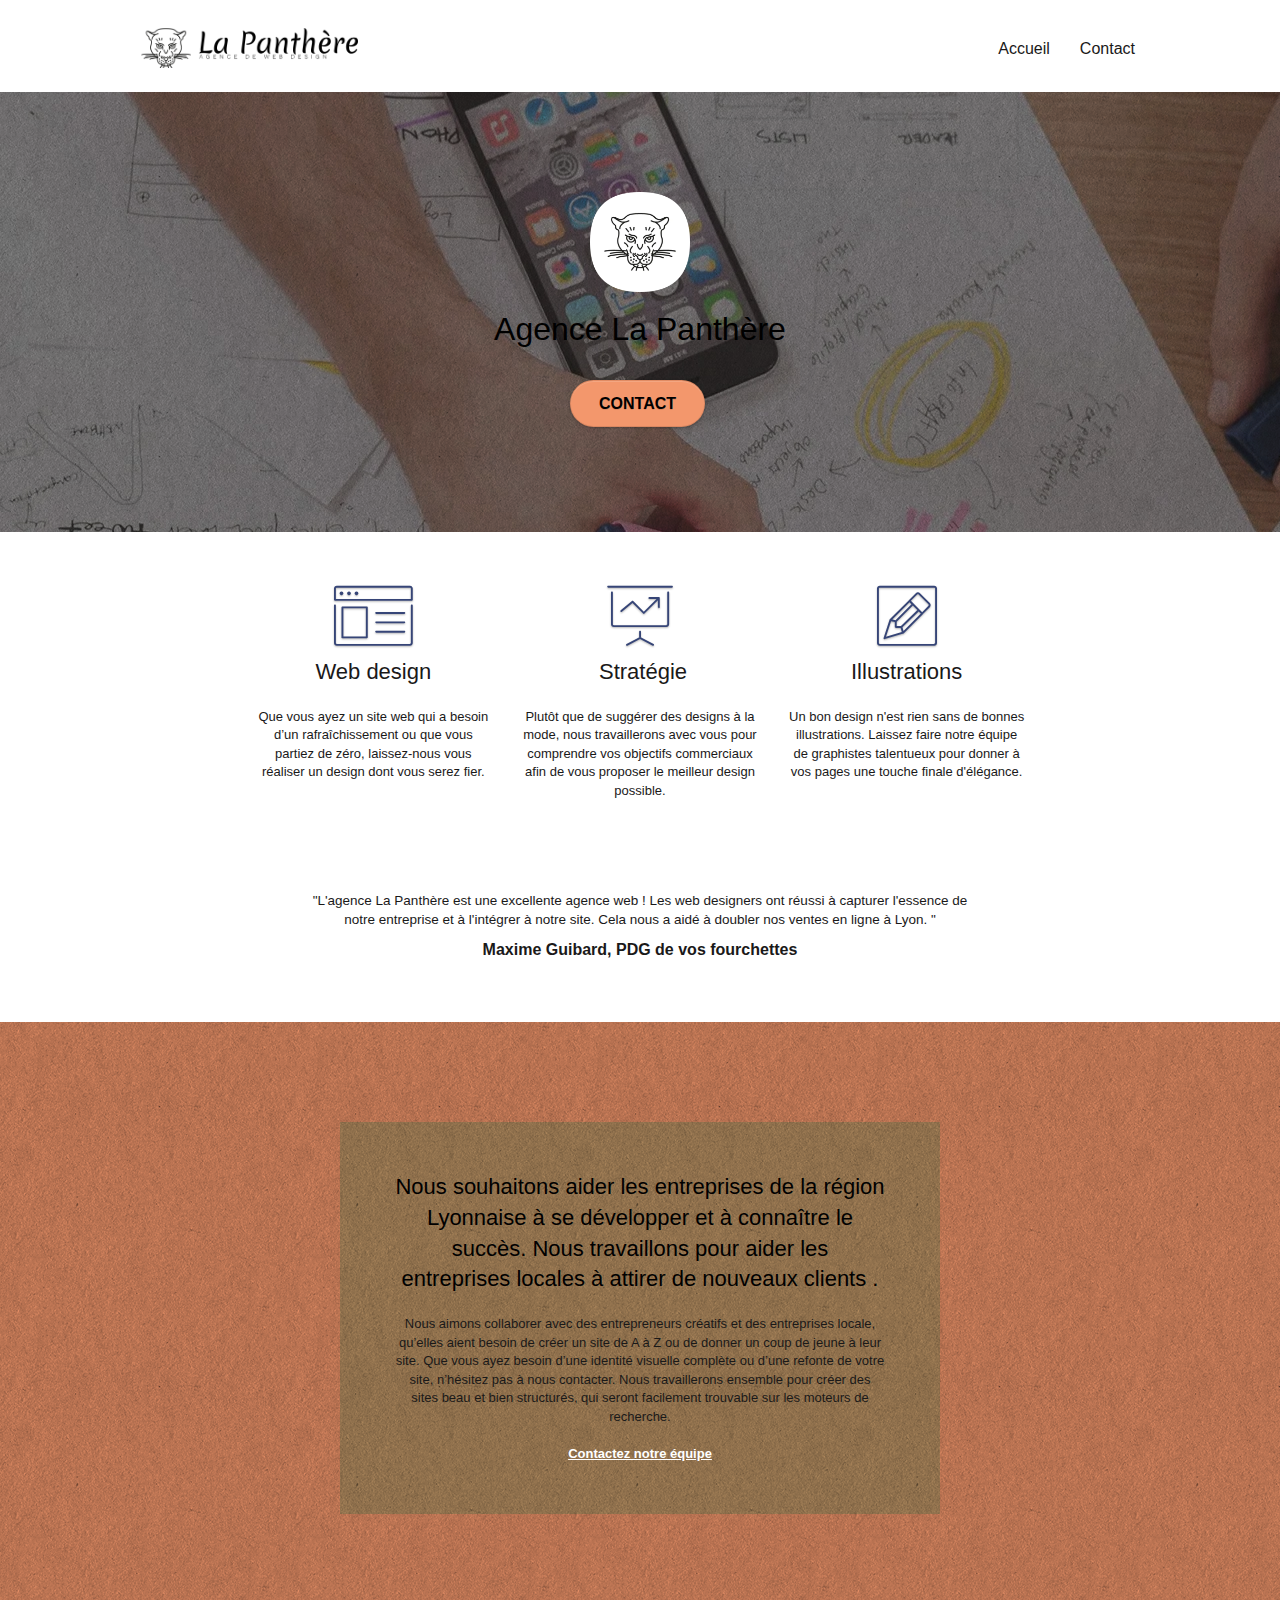
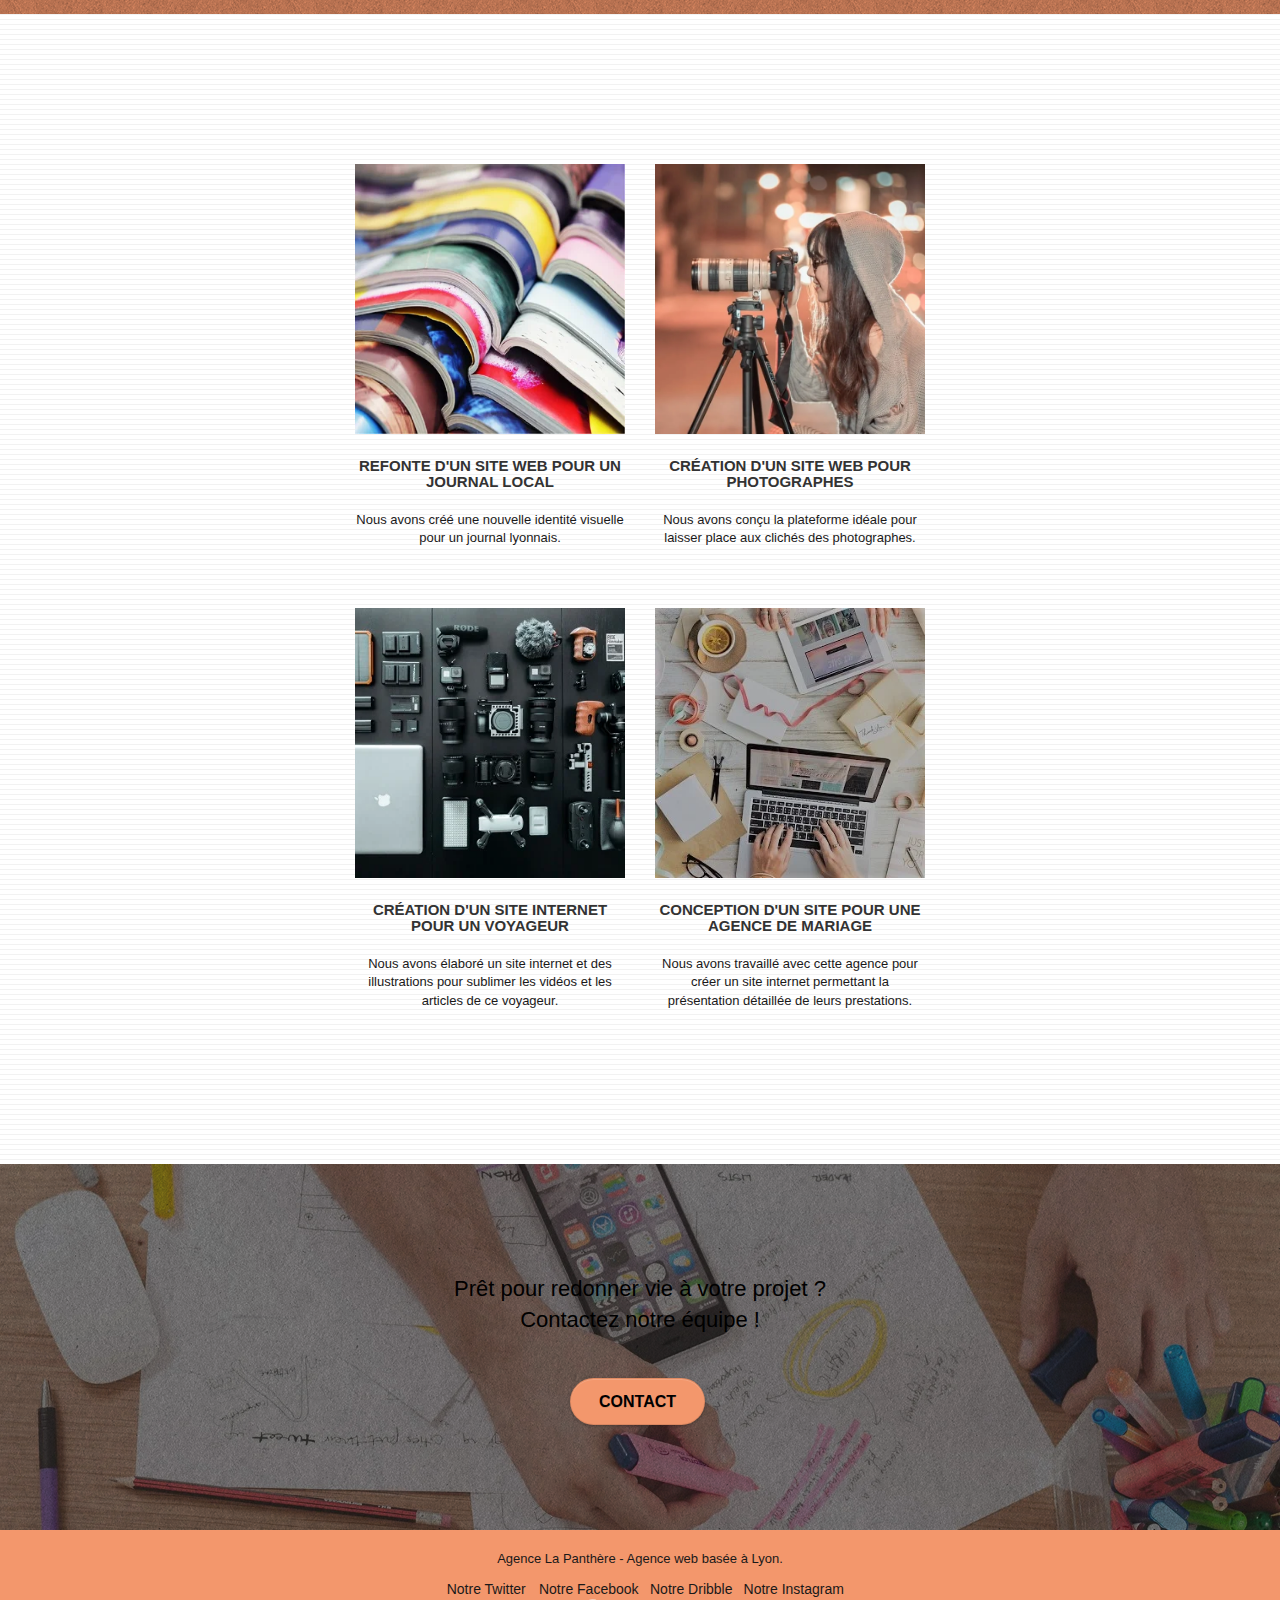
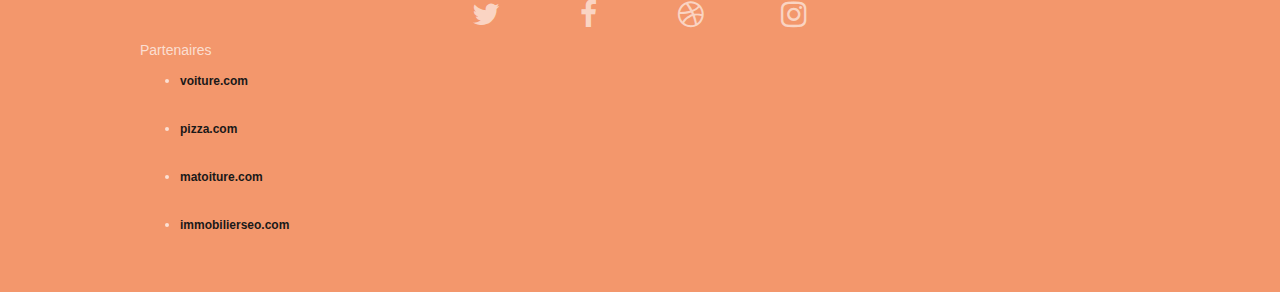
<file: index.html>
<!doctype html>
<html lang="fr">
<head>
    <meta charset="utf-8">
    <meta name="keywords" content="seo, google, site web, site internet, agence design paris, agence design, agence design,agence design,agence design,agence design,agence design,agence design,agence design,agence design">
    <meta name="description" content="Agence de Web Design à Lyon">
    <meta name="viewport" content="width=device-width, initial-scale=1.0, viewport-fit=cover">
    <link rel="shortcut icon" type="image/webp" href="favicon.webp">
    
	<link rel="stylesheet" type="text/css" href="./css/bootstrap.css">
	<link rel="stylesheet" type="text/css" href="style.css">
	<link rel="stylesheet" type="text/css" href="./css/font-awesome.css">
	<link rel="stylesheet" type="text/css" href="./css/et-line.css">
	
	<script src="./js/jquery-2.1.0.js"></script>
	<script src="./js/bootstrap.js"></script>
	<script src="./js/blocs.js"></script>
	<script src="./js/jquery.touchSwipe.js" defer></script>
	<script src="./js/gmaps.js"></script>

    <title>Agence La Panthère</title>

<!-- Analytics -->
<!-- Analytics END -->
    
</head>
<body>
<!-- Principal conteneur -->
<div class="page-container">
    
<!-- bloc-0 -->
<div class="bloc bgc-white l-bloc " id="bloc-0">
	<div class="container bloc-sm">

		<nav class="navbar row">
			<div class="navbar-header">
				
				<a class="navbar-brand" href="index.html"><img alt="logo agence la panthere"src="img/agence-la-panthere-monochrome.webp" alt="paris web design logo agence web meilleure agence" height="40" /></a>
			
				<button id="nav-toggle" type="button" class="ui-navbar-toggle navbar-toggle" data-toggle="collapse" data-target=".navbar-1">
					<span class="sr-only">Toggle navigation</span><span class="icon-bar"></span><span class="icon-bar"></span><span class="icon-bar"></span>
				</button>
			</div>
			<div class="collapse navbar-collapse navbar-1 special-dropdown-nav">
				<ul class="site-navigation nav navbar-nav">
					<li>
						<a href="index.html">Accueil</a>
					</li>
					<li>
					</li>
					<li>
						<a href="page2.html">Contact</a>
					</li>
				</ul>
			</div>
		</nav>
	</div>
</div>
<!-- bloc-0 END -->

<!-- bloc-1-presentation -->
<div class="bloc bgc-dark-slate-blue bg-banniere d-bloc bg-t-edge bloc-bg-texture texture-paper b-parallax" id="bloc-1-hero">
	<div class="container bloc-lg">
		<div class="row tight-width-whitespace">
			<div class="col-sm-12">
				<!-- Suppresion triche référencement-->
				<img alt="logo la panthere" src="img/logo.webp" class="center-block image-resize-mode" width="100" alt="Agence La Panthère" />
				<h1 class="text-center hero-bloc-text tc-white ">  <!-- Suppresion triche référencement-->
					Agence La Panthère
				</h1>
				<div class="text-center">
					<a href="page2.html" class="btn btn-lg btn-clean btn-rd cta-hero btn-atomic-tangerine" id="cta-hero">Contact</a>
				</div>
			</div>
		</div>
	</div>
</div>
<!-- bloc-1-presentation END -->

<!-- bloc-2-services -->
<div class="bloc bgc-white l-bloc" id="bloc-2-services">
	<div class="container bloc-md">
		<div class="row">
			
		</div>
		<div class="row voffset-lg med-width-whitespace">
			<div class="col-sm-4">
				<div class="text-center">
					<span class="et-icon-browser sm-shadow icon-dark-slate-blue icons icon-lg"></span>
				</div>
				<h2 class="mg-md text-center">
					Web design
				</h2>
				<p class="text-center ">
					Que vous ayez un site web qui a besoin d&rsquo;un rafraîchissement ou que vous partiez de zéro, laissez-nous vous réaliser un design dont vous serez fier.
				</p>
			</div>
			<div class="col-sm-4">
				<div class="text-center">
					<span class="et-icon-presentation sm-shadow icon-dark-slate-blue icons icon-lg"></span>
				</div>
				<h2 class="mg-md text-center">
					&nbsp;Stratégie
				</h2>
				<p class="text-center ">
					Plutôt que de suggérer des designs à la mode, nous travaillerons avec vous pour comprendre vos objectifs commerciaux afin de vous proposer le meilleur design possible.<br>
				</p>
			</div>
			<div class="col-sm-4">
				<div class="text-center">
					<span class="et-icon-edit sm-shadow icon-dark-slate-blue icons icon-lg"></span>
				</div>
				<h2 class="mg-md text-center">
					Illustrations
				</h2>
				<p class="text-center ">
					Un bon design n'est rien sans de bonnes illustrations. Laissez faire notre équipe de graphistes talentueux pour donner à vos pages une touche finale d'élégance.
				</p>
			</div>
		</div>
		<div class="row voffset-lg voffset">
			<div class="col-xs-12 col-md-8 col-md-offset-2 text-center">
				<div class="comment-Maxime"><p>"L'agence La Panthère est une excellente agence web ! Les
					web designers ont réussi à capturer l'essence de notre
					entreprise et à l'intégrer à notre site. Cela nous a aidé à
					doubler nos ventes en ligne à Lyon. "</p></div>
					<div class="end-comment"><p>Maxime Guibard, PDG de vos fourchettes</p></div>

			</div>
		</div>
	</div>
</div>
<!-- bloc-2-services END -->

<!-- bloc-3-what-i-do -->
<div class="bloc tc-white bgc-atomic-tangerine bg-presentation d-bloc bloc-bg-texture texture-paper b-parallax" id="bloc-3-what-i-do">
	<div class="container bloc-lg">
		<div class="row tight-width-whitespace black-background">
			<div class="col-sm-12">
				<h2 class="mg-md text-center tc-white">
					Nous souhaitons aider les entreprises de la région Lyonnaise à se développer et à connaître le succès. Nous travaillons pour aider les entreprises locales à attirer de nouveaux clients .<br>
				</h2>
				<p class="text-center ">
					Nous aimons collaborer avec des entrepreneurs créatifs et des entreprises locale, qu’elles aient besoin de créer un site de A à Z ou de donner un coup de jeune à leur site. Que vous ayez besoin d’une identité visuelle complète ou d’une refonte de votre site, n’hésitez pas à nous contacter. Nous travaillerons ensemble pour créer des sites beau et bien structurés, qui seront facilement trouvable sur les moteurs de recherche. <br><br><a class="ltc-white bold-link" href="page2.html">Contactez notre équipe</a><br>
				</p>
			</div>
		</div>
	</div>
</div>
<!-- bloc-3-what-i-do END -->

<!-- bloc-4-portfolio -->
<div class="bloc bgc-white bg-lines-h2-bg bg-repeat l-bloc" id="bloc-4-portfolio">
	<div class="container bloc-lg">
		<div class="row">
			
		</div>
		<div class="row tight-width-whitespace portfolio-row">
			<div class="col-sm-6">
				<a href="#" data-lightbox="img/1.webp" alt="image livre" data-gallery-id="gallery-1" data-caption="Refonte d'un site web pour un journal local" data-frame="snapshot-lb"><img src="img/1.webp" alt="paris web design logo agence web meilleure agence et refonte site web journal" class="img-responsive portfolio-thumb" /></a>
				<h3 class="mg-md text-center">
					Refonte d'un site web pour un journal local
				</h3>
				<p class="text-center">
					Nous avons créé une nouvelle identité visuelle pour un journal lyonnais.
				</p>
			</div>
			<div class="col-sm-6">
				<a href="#" data-lightbox="img/2.webp" alt="image photographe" data-gallery-id="gallery-1" data-caption="Création d'un site web pour photographes" data-frame="snapshot-lb"><img src="img/2.webp" class="img-responsive portfolio-thumb" alt="paris web design logo agence web meilleure agence, Création d'un site web pour photographes" /></a>
				<h3 class="mg-md text-center">
					Création d'un site web pour photographes
				</h3>
				<p class="text-center">
					Nous avons conçu la plateforme idéale pour laisser place aux clichés des photographes.
				</p>
			</div>
		</div>
		<div class="row tight-width-whitespace portfolio-row">
			<div class="col-sm-6">
				<a href="#" data-lightbox="img/3.webp" alt="image équipement photographe divers" data-gallery-id="gallery-1" data-caption="Création d'un site internet pour un voyageur" data-frame="snapshot-lb"><img src="img/3.webp" class="img-responsive portfolio-thumb" alt="paris web design logo agence web meilleure agence, Création d'un site web pour voyageur"/></a>
				<h3 class="mg-md text-center">
					Création d'un site internet pour un voyageur
				</h3>
				<p class="text-center">
					Nous avons élaboré un site internet et des illustrations pour sublimer les vidéos et les articles de ce voyageur.
				</p>
			</div>
			<div class="col-sm-6">
				<a href="#" data-lightbox="img/4.webp" alt="image travail d'équipe" data-gallery-id="gallery-1" data-caption="Conception d'un site pour une agence de mariage" data-frame="snapshot-lb"><img src="img/4.webp" class="img-responsive portfolio-thumb" alt="paris web design logo agence web meilleure agence, Création d'un site web pour agence de mariage" /></a>
				<h3 class="mg-md text-center">
					Conception d'un site pour une agence de mariage
				</h3>
				<p class="text-center">
					Nous avons travaillé avec cette agence pour créer un site internet permettant la présentation détaillée de leurs prestations.
				</p>
			</div>
		</div>
	</div>
</div>
<!-- bloc-4-portfolio END -->

<!-- bloc-5-cta -->
<div class="bloc bgc-dark-slate-blue bg-banniere d-bloc bloc-bg-texture texture-paper" id="bloc-5-cta">
	<div class="container bloc-lg">
		<div class="row">
			<h2 class="mg-md text-center tc-white">
				Prêt pour redonner vie à votre projet ?<br>Contactez notre équipe !
			</h2>
			<div class="col-sm-12 text-center">
				<a href="page2.html" class="btn btn-atomic-tangerine btn-clean btn-rd btn-lg cta-hero">Contact</a>
			</div>
		</div>
	</div>
</div>
<!-- bloc-5-cta END -->

<!-- Footer - bloc-8 -->
<div class="bloc bgc-atomic-tangerine d-bloc" id="bloc-8">
	<div class="container bloc-sm">
		<div class="row">
			<div class="col-sm-12">
				<p class="text-center ">
					Agence La Panthère - Agence web basée à Lyon.<br>
				</p>
				<div class="row row-no-gutters social">
					<div class="col-sm-3">
						<div class="text-center">
							<a class="social" href="https://twitter.com">Notre Twitter<span class="fa fa-twitter icon-md"></span></a>
						</div>
					</div>
					<div class="col-sm-3">
						<div class="text-center">
							<a class="social" href="https://facebook.com">Notre Facebook<span class="fa fa-facebook icon-md"></span></a>
						</div>
					</div>
					<div class="col-sm-3">
						<div class="text-center">
							<a class="social" href="https://dribble.com">Notre Dribble<span class="fa fa-dribbble icon-md"></span></a>
						</div>
					</div>
					<div class="col-sm-3">
						<div class="text-center">
							<a class="social" href="https://instagram.com">Notre Instagram<span class="fa fa-instagram icon-md"></span></a>
						</div>
					</div>
				
				</div>
				<div class="row">
					<div class="col-sm-4">
						Partenaires
							<ul>
								<li><a href="voiture.com">voiture.com</a></li>
								<li><a href="pizza.com">pizza.com</a></li>
								<li><a href="matoiture.com">matoiture.com</a></li>
								<li><a href="immobilierseo.com">immobilierseo.com</a></li>
							</ul>		
					</div>
				
				</div>
			</div>
		</div>
	</div>
</div>
<!-- Footer - bloc-8 END -->

</div>
<!-- Principal conteneur END -->
    

</body>
</html>
</file>
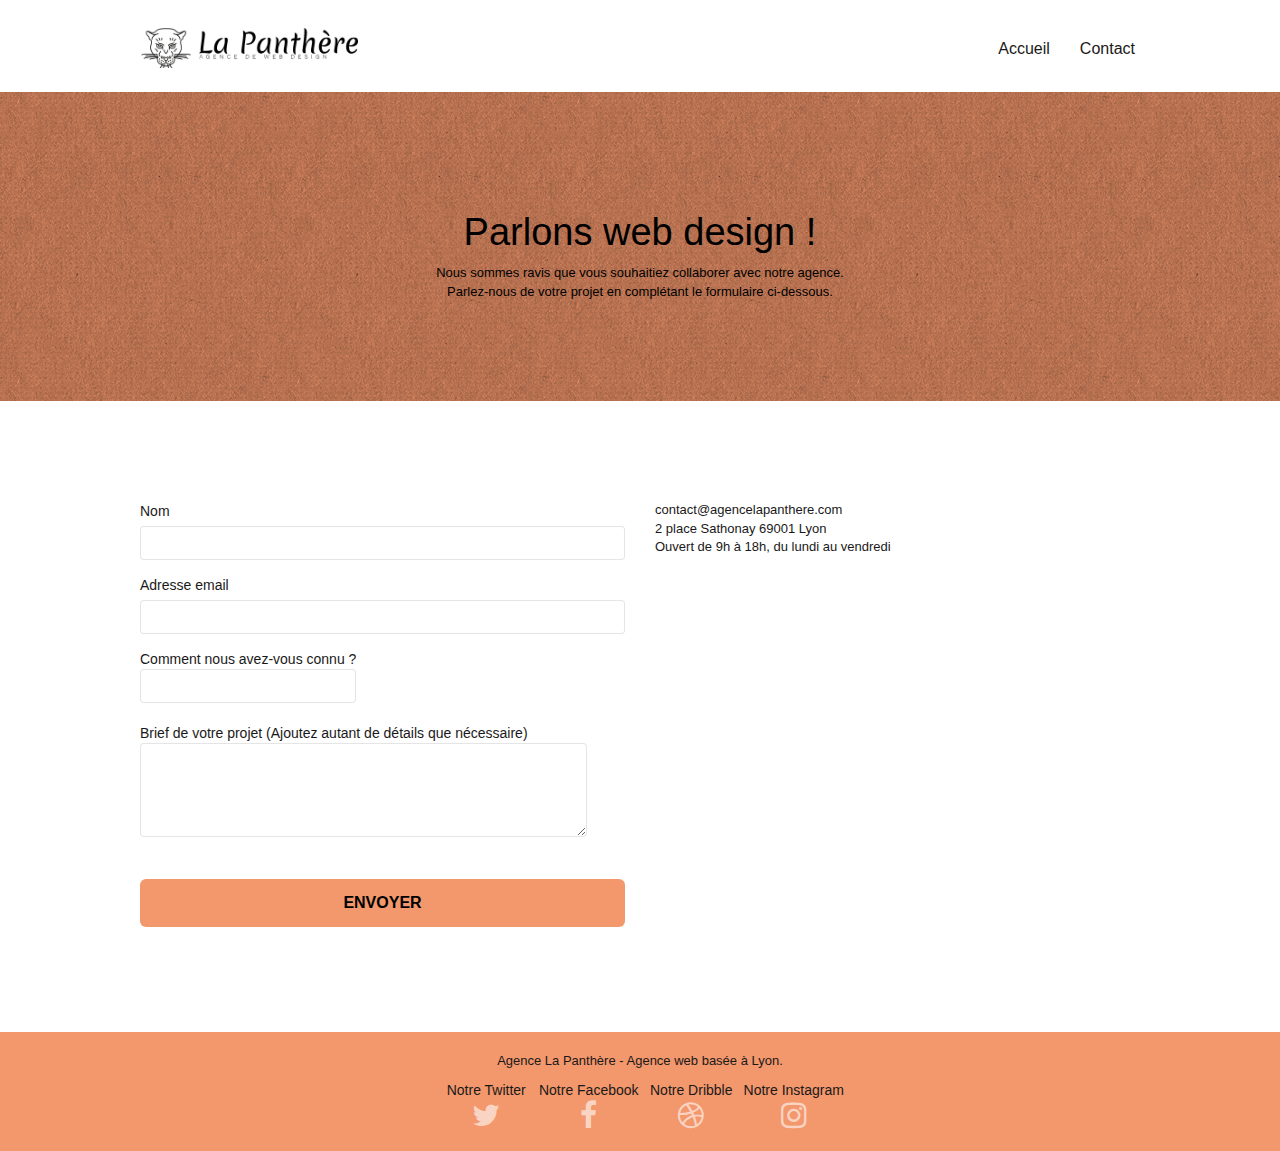
<file: page2.html>
<!doctype html>
<html lang="fr">
<head>
    <meta charset="utf-8">
    <meta name="keywords" content="agence design, web design, lyon, solution web design, agence web design">
    <meta name="description" content="Agence de Web Design à Lyon">
    <meta name="viewport" content="width=device-width, initial-scale=1.0, viewport-fit=cover">
    <link rel="shortcut icon" type="image/webp" href="favicon.webp">
    
	<link rel="stylesheet" type="text/css" href="./css/font-awesome.css">
	<link rel="stylesheet" type="text/css" href="./css/bootstrap.css">
	<link rel="stylesheet" type="text/css" href="style.css">
	<link rel="stylesheet" type="text/css" href="./css/et-line.css">
    
	<script src="./js/jquery-2.1.0.js"></script>
	<script src="./js/bootstrap.js"></script>
	<script src="./js/blocs.js"></script>
	<script src="./js/jqBootstrapValidation.js"></script>
	<script src="./js/formHandler.js"></script>
    <title>Contact</title>

    
<!-- Analytics -->
 
<!-- Analytics END -->
    
</head>
<body>
<!-- Principal conteneur -->
<div class="page-container">
    
<!-- bloc-0 -->
<div class="bloc bgc-white l-bloc " id="bloc-0">
	<div class="container bloc-sm">
		<nav class="navbar row">
			<div class="navbar-header">
				<a class="navbar-brand" href="index.html"><img src="img/agence-la-panthere-monochrome.webp" alt="atlanta web design logo" height="40" /></a>
				<button id="nav-toggle" type="button" class="ui-navbar-toggle navbar-toggle" data-toggle="collapse" data-target=".navbar-1">
					<span class="sr-only">Toggle navigation</span><span class="icon-bar"></span><span class="icon-bar"></span><span class="icon-bar"></span>
				</button>
			</div>
			<div class="collapse navbar-collapse navbar-1 special-dropdown-nav">
				<ul class="site-navigation nav navbar-nav">
					<li>
						<a href="index.html">Accueil</a>
					</li>
					<li>
					</li>
					<li>
						<a href="page2.html">Contact</a>
					</li>
				</ul>
			</div>
		</nav>
	</div>
</div>
<!-- bloc-0 END -->

<!-- bloc-6 -->
<div class="bloc bg-dots-bg bg-repeat bgc-atomic-tangerine d-bloc bloc-bg-texture texture-paper" id="bloc-6">
	<div class="container bloc-lg">
		<div class="row">
			<div class="col-sm-12">
				<h1 class="text-center hero-bloc-text tc-white">
					Parlons web design !
				</h1>
				<p class="text-center mg-lg tc-white tight-width-whitespace">
					Nous sommes ravis que vous souhaitiez collaborer avec notre agence.<br>
					Parlez-nous de votre projet en complétant le formulaire ci-dessous.
				</p>
			</div>
		</div>
	</div>
</div>
<!-- bloc-6 END -->

<!-- bloc-7 -->
<div class="bloc bgc-white l-bloc" id="bloc-7">
	<div class="container bloc-lg">
		<div class="row">
			<div class="col-sm-6">
				<form id="form_1" novalidate success-msg="Your message has been sent." fail-msg="Sorry it seems that our mail server is not responding, Sorry for the inconvenience!">
					<div class="form-group">
						<label for="name">Nom</label> <input type="text" id="name" class="form-control" required />
					</div>
					<div class="form-group">
						<label for="email">Adresse email</label> <input type="email" id="email" class="form-control" required />
					</div>
					<div class="form-group">
						<label for="question">Comment nous avez-vous connu ? <input type="text" id="input_504" class="form-control" required /></label>
					</div>
					<div class="form-group">
						<label for="request">Brief de votre projet (Ajoutez autant de détails que nécessaire)<textarea type="text" id="message" class="form-control" rows="4" cols="50" required ></textarea></label>
					</div> 
					<button class="bloc-button btn btn-lg btn-block cta-hero btn-atomic-tangerine" type="submit">
						Envoyer
					</button>
				</form>
			</div>
			<div class="col-sm-6">
				<p>
					contact@agencelapanthere.com<br>2 place Sathonay 69001 Lyon<br>Ouvert de 9h à 18h, du lundi au vendredi<br>
				</p>
			</div>
		</div>
	</div>
</div>
<!-- bloc-7 END -->

<!-- Footer - bloc-8 -->
<div class="bloc bgc-atomic-tangerine d-bloc" id="bloc-8">
	<div class="container bloc-sm">
		<div class="row">
			<div class="col-sm-12">
				<p class="text-center white">
					Agence La Panthère - Agence web basée à Lyon.<br>
				</p>
				<div class="row row-no-gutters social">
					<div class="col-sm-3">
						<div class="text-center">
							<a class="social" href="https://twitter.com">Notre Twitter<span class="fa fa-twitter icon-md"></span></a>
						</div>
					</div>
					<div class="col-sm-3">
						<div class="text-center">
							<a class="social" href="https://facebook.com">Notre Facebook<span class="fa fa-facebook icon-md"></span></a>
						</div>
					</div>
					<div class="col-sm-3">
						<div class="text-center">
							<a class="social" href="https://dribble.com">Notre Dribble<span class="fa fa-dribbble icon-md"></span></a>
						</div>
					</div>
					<div class="col-sm-3">
						<div class="text-center">
							<a class="social" href="https://instagram.com">Notre Instagram<span class="fa fa-instagram icon-md"></span></a>
						</div>
					</div>
				
				</div>
			</div>
		</div>
	</div>
</div>
<!-- Footer - bloc-8 END -->

</div>
<!-- Principal conteneur END -->
    

</body>
</html>
</file>
<file: style.css>
.d-bloc .navbar-toggle .icon-bar,body{background:#fff}.bloc .container,.row.row-no-gutters>[class*=" col-"],.row.row-no-gutters>[class^=col-]{padding-right:0;padding-left:0}.nav-center .navbar-brand img,body{margin:0}.nav-invert .navbar .nav,.nav>li{float:left}a,button{outline:0!important}.scrollToTop,a,button{transition:.3s ease-in-out}body{padding:0;overflow-x:hidden;-webkit-font-smoothing:antialiased;-moz-osx-font-smoothing:grayscale}a:hover{text-decoration:none;cursor:pointer}#page-loading-blocs-notifaction{position:fixed;top:0;bottom:0;width:100%;z-index:100000;background:url("img/pageload-spinner.gif") center center no-repeat #fff}.bloc{width:100%;clear:both;background:50% 50%/cover no-repeat;padding:0 50px;-webkit-background-size:cover;-moz-background-size:cover;-o-background-size:cover;position:relative}.portfolio-thumb{height:270px;width:270px;margin-left:auto;margin-right:auto}.bloc-lg{padding:100px 50px}.bloc-md{padding:50px}.bloc-sm{padding:20px 50px}.bg-b-edge,.bg-bl-edge,.bg-br-edge,.bg-center,.bg-l-edge,.bg-r-edge,.bg-repeat,.bg-t-edge,.bg-tl-edge,.bg-tr-edge{-webkit-background-size:auto!important;-moz-background-size:auto!important;-o-background-size:auto!important;background-size:auto!important}.bg-repeat,.nav>li a:focus,.nav>li a:hover{background:0 0}.bg-t-edge{background:top no-repeat}.bloc-bg-texture::before{content:"";background-size:2px 2px;position:absolute;top:0;bottom:0;left:0;right:0}.texture-paper::before{background:url("img/texture-paper.webp") 0 0/280px 280px}.nav>li>.dropdown a,.navbar-toggle:hover{background:0 0!important}.b-parallax{background-attachment:fixed}.d-bloc{color:rgba(255,255,255,.7)}.d-bloc button:hover{color:rgba(255,255,255,.9)}.d-bloc .icon-round,.d-bloc .icon-rounded,.d-bloc .icon-semi-rounded-a,.d-bloc .icon-semi-rounded-b,.d-bloc .icon-square{border-color:rgba(255,255,255,.9)}.d-bloc .divider-h span{border-color:rgba(255,255,255,.2)}.d-bloc .a-btn,.d-bloc .navbar a,.d-bloc .navbar-brand,.d-bloc a .icon-lg,.d-bloc a .icon-md,.d-bloc a .icon-sm,.d-bloc a .icon-xl,.d-bloc h1 a,.d-bloc h2 a,.d-bloc h3 a,.d-bloc h4 a,.d-bloc h5 a,.d-bloc h6 a,.d-bloc p a{color:rgba(255,255,255,.6)}.d-bloc .a-btn:hover,.d-bloc .navbar a:hover,.d-bloc .navbar-brand:hover,.d-bloc a:hover .icon-lg,.d-bloc a:hover .icon-md,.d-bloc a:hover .icon-sm,.d-bloc a:hover .icon-xl,.d-bloc h1 a:hover,.d-bloc h2 a:hover,.d-bloc h3 a:hover,.d-bloc h4 a:hover,.d-bloc h5 a:hover,.d-bloc h6 a:hover,.d-bloc p a:hover{color:#fff}.d-bloc .btn-wire,.d-bloc .btn-wire:hover{color:#fff;border-color:#fff}.d-bloc .panel icon,.l-bloc .icon-round,.l-bloc .icon-rounded,.l-bloc .icon-semi-rounded-a,.l-bloc .icon-semi-rounded-b,.l-bloc .icon-square{border-color:rgba(0,0,0,.7)}.d-bloc .panel,.l-bloc{color:rgba(0,0,0,.5)}.d-bloc .panel button:hover,.l-bloc button:hover{color:rgba(0,0,0,.7)}.d-bloc .panel .divider-h span,.l-bloc .divider-h span{border-color:rgba(0,0,0,.1)}.d-bloc .panel .a-btn,.l-bloc .a-btn,.l-bloc .navbar a,.l-bloc .navbar-brand,.l-bloc .navbar-toggle .icon-bar,.l-bloc a .icon-lg,.l-bloc a .icon-md,.l-bloc a .icon-sm,.l-bloc a .icon-xl,.l-bloc h1 a,.l-bloc h2 a,.l-bloc h3 a,.l-bloc h4 a,.l-bloc h5 a,.l-bloc h6 a,.l-bloc p a{color:rgba(0,0,0,.6)}.d-bloc .panel .a-btn:hover,.l-bloc .a-btn:hover,.l-bloc .navbar a:hover,.l-bloc .navbar-brand:hover,.l-bloc a:hover .icon-lg,.l-bloc a:hover .icon-md,.l-bloc a:hover .icon-sm,.l-bloc a:hover .icon-xl,.l-bloc h1 a:hover,.l-bloc h2 a:hover,.l-bloc h3 a:hover,.l-bloc h4 a:hover,.l-bloc h5 a:hover,.l-bloc h6 a:hover,.l-bloc p a:hover{color:#000}.d-bloc .panel .btn-wire,.d-bloc .panel .btn-wire:hover,.l-bloc .btn-wire,.l-bloc .btn-wire:hover{color:rgba(0,0,0,.7);border-color:rgba(0,0,0,.3)}.voffset{margin-top:30px}.voffset-lg{margin-top:80px}.row-no-gutters{margin-right:0;margin-left:0}#bloc-1-hero h1{font-size:32px}.navbar{margin-bottom:0;z-index:1}.navbar-brand{height:auto;padding:3px 15px;font-size:25px;font-weight:600;line-height:44px}.navbar-brand img{max-height:200px;margin:0 5px 0 0;display:inline}.navbar-brand img[src$=svg]{min-width:100px}.navbar .nav{padding-top:2px;margin-right:-16px;float:right;z-index:1}.nav>li{margin-top:4px;font-size:16px}.navbar-nav .open .dropdown-menu>li>a{text-align:inherit}.col-sm-4,.col-sm-4 ul{padding-top:10px}.col-sm-4 li a{font-weight:700;font-size:12px}.col-sm-4 li{min-width:48px;min-height:48px}.comment-Maxime p{font-size:13.5px}.end-comment p{font-size:16px;font-weight:700}.navbar-toggle{margin:10px 10px 0 0;border:0}.mg-lg,.mg-md{margin-top:10px}.navbar-toggle .icon-bar{background-color:rgba(0,0,0,.5);width:26px}.nav-invert .navbar-brand,.nav-invert .navbar-header{float:right;position:relative;z-index:2}@media (min-width:768px){.site-navigation{position:absolute;top:50%;right:20px;transform:translate(0,-50%);-webkit-transform:translateY(-50%)}.nav>li .dropdown-menu a,.nav>li .dropdown-menu a:hover{color:#484848}.nav-invert .site-navigation{left:0;right:0}.nav-center{text-align:center}.nav-center .navbar-header{width:100%}.nav-center .nav>li,.nav-center .navbar-brand,.nav-center .navbar-header{float:none;display:inline-block}.nav-center .site-navigation{position:relative;width:100%;right:0;margin-right:0;margin-top:20px}.nav-center.mini-nav .navbar-toggle{float:none;margin:10px auto 0}}.nav>li>.dropdown a{display:block;padding:14px 15px}nav .caret{margin:0 5px}.dropdown-menu .dropdown-menu{top:-8px;left:100%}.dropdown-menu .dropmenu-flow-right{top:100%;left:0;margin-left:-1px;border-top-left-radius:0;border-top-right-radius:0}.dropdown-menu .dropdown span{border:4px solid #000;border-top-color:transparent;border-right-color:transparent;border-bottom-color:transparent;margin:6px -5px 0 0!important;float:right}.mg-md{margin-bottom:20px}.mg-lg{margin-bottom:40px}.btn{margin:0 5px 5px 0}.btn.pull-right{margin:0 0 5px 5px}.btn-d,.btn-d:focus,.btn-d:hover{color:#fff;background:rgba(0,0,0,.3)}.close-lightbox,.lightbox-caption,.next-lightbox,.prev-lightbox{background:rgba(0,0,0,.5);position:absolute}.btn-rd{border-radius:40px}.btn-clean{border:1px solid rgba(0,0,0,.08);border-bottom-color:rgba(0,0,0,.1);text-shadow:0 1px 0 rgba(0,0,1,.1);box-shadow:0 1px 3px rgba(0,0,1,.25),inset 0 1px 0 0 rgba(255,255,255,.15)}.icon-md{font-size:30px!important}.icon-lg{font-size:60px!important}.sm-shadow{text-shadow:0 1px 2px rgba(0,0,0,.3)}.panel-sq,.panel-sq .panel-footer,.panel-sq .panel-heading{border-radius:0}.panel-rd{border-radius:30px}.panel-rd .panel-heading{border-radius:29px 29px 0 0}.panel-rd .panel-footer{border-radius:0 0 29px 29px}.form-control{border-color:rgba(0,0,0,.1);box-shadow:none}.scrollToTop{width:40px;height:40px;position:fixed;bottom:20px;right:20px;opacity:0;z-index:500}.scrollToTop span{margin-top:6px}.showScrollTop{font-size:14px;opacity:1}a[data-lightbox]{position:relative;display:block;text-align:center}a[data-lightbox]:hover::before{content:"+";font-family:HelveticaNeue-Light,"Helvetica Neue Light","Helvetica Neue",Helvetica,Arial;font-size:32px;font-display:block;width:50px;height:50px;margin-left:-25px;border-radius:50%;background:rgba(0,0,0,.6);color:#fff;font-weight:100;z-index:1;position:absolute;top:50%;transform:translateY(-50%);-webkit-transform:translateY(-50%)}a[data-lightbox]:hover img{opacity:.6;-webkit-animation-fill-mode:none;animation-fill-mode:none}#lightbox-modal{display:flex;align-items:center}#lightbox-modal .modal-dialog{width:90%;max-width:900px;margin:0 auto}#lightbox-modal .modal-dialog img{max-height:90vh;margin:0 auto}.lightbox-caption{padding:20px;color:#fff;left:15px;right:15px;bottom:5px}.close-lightbox{color:#fff;font-size:30px;top:20px;right:20px;z-index:20;border:none;line-height:30px;padding:0 9px 5px;opacity:.3}.close-lightbox:hover,.next-lightbox:hover,.prev-lightbox:hover{opacity:1;color:#fff}.next-lightbox,.prev-lightbox{font-size:20px;color:rgba(255,255,255,.9);transition:.2s ease-in-out;top:45%;z-index:1;opacity:.4}.next-lightbox{padding:6px 8px 1px 13px;right:25px}.prev-lightbox{padding:6px 13px 1px 10px;left:25px}.snapshot-lb .modal-body{padding-bottom:45px}.snapshot-lb .lightbox-caption{padding:0;color:rgba(0,0,0,.5);background:0 0}.btn,a,h1,h2,h3,h4,h5,h6,label,p{font-family:helvetica;font-weight:400;color:#1a1919!important;font-display:block}h1,h3,h4{color:#333!important}.container{max-width:1000px}.hero-bloc-text{font-size:38px}.hero-bloc-text-sub{font-size:36px}.statement-bloc-text{line-height:26px;font-style:italic;font-size:20px;text-align:center;font-weight:lighter;max-width:520px;margin:auto}.cta-hero,h3{text-transform:uppercase;font-weight:700}p{font-size:13px}.tight-width-whitespace{max-width:600px;margin:auto}.h1{font-size:20px;font-family:"Open Sans";font-display:block}.cta-hero{margin-top:22px;color:#fff!important;padding:12px 28px;font-size:16px}.social{max-width:410px;margin:auto}h2{font-size:22px;line-height:1.4em}h3{font-size:15px}.med-width-whitespace{max-width:800px;margin:auto;box-shadow:0 0 0 #000}.icons{margin-bottom:14px;margin-top:24px}.portfolio-thumb{margin-bottom:24px}.portfolio-row{margin-bottom:44px;margin-top:50px}.avatar{box-shadow:0 4px 9px rgba(0,0,0,.3)}.black-background{background-color:rgba(165,147,99,.7);padding:40px}.bold-link{font-weight:900;text-decoration:underline!important}.bgc-white{background-color:#fff}.bgc-dark-slate-blue{background-color:#364577}.bgc-atomic-tangerine{background-color:#f3976c}.tc-white{color:#000!important}.btn-atomic-tangerine{background:#f3976c;color:#000!important}.btn-atomic-tangerine:hover{background:#c27956!important;color:#fff!important}.ltc-white{color:#fff!important}.ltc-white:hover{color:#ccc!important}.ltc-atomic-tangerine{color:#f3976c!important}.ltc-atomic-tangerine:hover{color:#c27956!important}.icon-dark-slate-blue{color:#364577!important;border-color:#364577!important}.bg-dots-bg{background-image:url("img/dots-bg.webp")}.bg-lines-h2-bg{background-image:url("img/lines-h2-bg.webp")}.bg-banniere{background-image:url("img/agence-la-panthere.webp")}.bg-presentation{background-image:url("img/image-de-presentation.webp")}@media (max-width:1024px){.bloc{padding-left:20px;padding-right:20px}.bloc-tile-2.full-width-bloc .container,.bloc-tile-3.full-width-bloc .container,.bloc-tile-4.full-width-bloc .container,.bloc.full-width-bloc{padding-left:0;padding-right:0}}@media (max-width:992px) and (min-width:768px){.navbar .nav{max-width:80%}.nav-center.navbar .nav{max-width:100%}}@media only screen and (min-device-width:768px) and (max-device-width:1024px) and (orientation:landscape){.b-parallax{background-attachment:scroll}}@media only screen and (min-device-width:1024px) and (max-device-width:1366px) and (-webkit-min-device-pixel-ratio:1.5){.b-parallax{background-attachment:scroll}}@media (max-width:991px){.container{width:100%}.b-parallax{background-attachment:scroll}#hero-bloc,.page-container{overflow-x:hidden;position:relative}.bloc{padding-left:constant(safe-area-inset-left);padding-right:constant(safe-area-inset-right)}.bloc-group,.bloc-group .bloc{display:block;width:100%}.bloc-fill-screen .fill-bloc-bottom-edge,.bloc-fill-screen .fill-bloc-top-edge{padding:0 20px;padding-left:constant(safe-area-inset-left);padding-right:constant(safe-area-inset-right)}}@media (max-width:400px){.bloc{padding-left:0;padding-right:0}}@media (max-width:767px){.page-container{overflow-x:hidden;position:relative}#disqus_thread,h1,h2,h3,h4,h5,h6,p{padding-left:10px!important;padding-right:10px!important}.b-parallax{background-attachment:scroll}.navbar .nav{padding-top:0;border-top:1px solid rgba(0,0,0,.2);float:none!important}.navbar.row{margin-left:0;margin-right:0}.site-navigation{position:inherit;transform:none;-webkit-transform:none;-ms-transform:none}.nav>li{margin-top:0;border-bottom:1px solid rgba(0,0,0,.1);background:rgba(0,0,0,.05);text-align:left;padding-left:15px;width:100%}.nav>li:hover{background:rgba(0,0,0,.08)}.dropdown .dropdown a .caret{float:none;margin:5px 0 0 10px!important;border:4px solid #000;border-bottom-color:transparent;border-right-color:transparent;border-left-color:transparent}#hero-bloc .navbar .nav{background:rgba(0,0,0,.8)}#hero-bloc .navbar .nav a{color:rgba(255,255,255,.6)}.hero{padding:50px 0}.hero-nav{left:-1px;right:-1px}.navbar-collapse{padding:0;overflow-x:hidden;-webkit-box-shadow:none;box-shadow:none}.navbar-brand img{max-height:40px;width:216.94px}.col-sm-12 img{width:100px;height:100px}.nav-invert .navbar-header{float:none;width:100%}.nav-invert .navbar-toggle{float:left;margin-left:10px}.bloc,.bloc-fill-screen .fill-bloc-bottom-edge,.bloc-fill-screen .fill-bloc-top-edge,.bloc-md,.bloc-sm,.bloc-tile-2 .container,.bloc-tile-3 .container,.bloc-tile-4 .container{padding-left:0;padding-right:0}.bloc-lg,.bloc-xl,.bloc-xxl{padding:40px 0}.a-block{padding:0 10px}.btn-dwn{display:none}.voffset{margin-top:5px}.voffset-md{margin-top:20px}.voffset-lg{margin-top:30px}form{padding:5px}.close-lightbox{display:inline-block}.blocsapp-device-iphone5{background-size:216px 425px;padding-top:60px;width:216px;height:425px}.blocsapp-device-iphone5 img{width:180px;height:320px}.bloc-mob-center-text{text-align:center}}
</file>
<file: css/et-line.css>
@font-face{font-family:et-line;src:url(../fonts/et-line.eot);src:url(../fonts/et-line.eot?#iefix) format('embedded-opentype'),url(../fonts/et-line.woff) format('woff'),url(../fonts/et-line.ttf) format('truetype'),url(../fonts/et-line.svg#et-line) format('svg');font-weight:400;font-style:normal}.et-icon-adjustments,.et-icon-alarmclock,.et-icon-anchor,.et-icon-aperture,.et-icon-attachment,.et-icon-bargraph,.et-icon-basket,.et-icon-beaker,.et-icon-bike,.et-icon-book-open,.et-icon-briefcase,.et-icon-browser,.et-icon-calendar,.et-icon-camera,.et-icon-caution,.et-icon-chat,.et-icon-circle-compass,.et-icon-clipboard,.et-icon-clock,.et-icon-cloud,.et-icon-compass,.et-icon-desktop,.et-icon-dial,.et-icon-document,.et-icon-documents,.et-icon-download,.et-icon-dribbble,.et-icon-edit,.et-icon-envelope,.et-icon-expand,.et-icon-facebook,.et-icon-flag,.et-icon-focus,.et-icon-gears,.et-icon-genius,.et-icon-gift,.et-icon-global,.et-icon-globe,.et-icon-googleplus,.et-icon-grid,.et-icon-happy,.et-icon-hazardous,.et-icon-heart,.et-icon-hotairballoon,.et-icon-hourglass,.et-icon-key,.et-icon-laptop,.et-icon-layers,.et-icon-lifesaver,.et-icon-lightbulb,.et-icon-linegraph,.et-icon-linkedin,.et-icon-lock,.et-icon-magnifying-glass,.et-icon-map,.et-icon-map-pin,.et-icon-megaphone,.et-icon-mic,.et-icon-mobile,.et-icon-newspaper,.et-icon-notebook,.et-icon-paintbrush,.et-icon-paperclip,.et-icon-pencil,.et-icon-phone,.et-icon-picture,.et-icon-pictures,.et-icon-piechart,.et-icon-presentation,.et-icon-pricetags,.et-icon-printer,.et-icon-profile-female,.et-icon-profile-male,.et-icon-puzzle,.et-icon-quote,.et-icon-recycle,.et-icon-refresh,.et-icon-ribbon,.et-icon-rss,.et-icon-sad,.et-icon-scissors,.et-icon-scope,.et-icon-search,.et-icon-shield,.et-icon-speedometer,.et-icon-strategy,.et-icon-streetsign,.et-icon-tablet,.et-icon-target,.et-icon-telescope,.et-icon-toolbox,.et-icon-tools,.et-icon-tools-2,.et-icon-trophy,.et-icon-tumblr,.et-icon-twitter,.et-icon-upload,.et-icon-video,.et-icon-wallet,.et-icon-wine{font-family:et-line;speak-as:none;font-style:normal;font-weight:400;font-variant:normal;text-transform:none;line-height:1px;-webkit-font-smoothing:antialiased;-moz-osx-font-smoothing:grayscale;display:inline-block}.et-icon-mobile:before{content:"\e000"}.et-icon-laptop:before{content:"\e001"}.et-icon-desktop:before{content:"\e002"}.et-icon-tablet:before{content:"\e003"}.et-icon-phone:before{content:"\e004"}.et-icon-document:before{content:"\e005"}.et-icon-documents:before{content:"\e006"}.et-icon-search:before{content:"\e007"}.et-icon-clipboard:before{content:"\e008"}.et-icon-newspaper:before{content:"\e009"}.et-icon-notebook:before{content:"\e00a"}.et-icon-book-open:before{content:"\e00b"}.et-icon-browser:before{content:"\e00c"}.et-icon-calendar:before{content:"\e00d"}.et-icon-presentation:before{content:"\e00e"}.et-icon-picture:before{content:"\e00f"}.et-icon-pictures:before{content:"\e010"}.et-icon-video:before{content:"\e011"}.et-icon-camera:before{content:"\e012"}.et-icon-printer:before{content:"\e013"}.et-icon-toolbox:before{content:"\e014"}.et-icon-briefcase:before{content:"\e015"}.et-icon-wallet:before{content:"\e016"}.et-icon-gift:before{content:"\e017"}.et-icon-bargraph:before{content:"\e018"}.et-icon-grid:before{content:"\e019"}.et-icon-expand:before{content:"\e01a"}.et-icon-focus:before{content:"\e01b"}.et-icon-edit:before{content:"\e01c"}.et-icon-adjustments:before{content:"\e01d"}.et-icon-ribbon:before{content:"\e01e"}.et-icon-hourglass:before{content:"\e01f"}.et-icon-lock:before{content:"\e020"}.et-icon-megaphone:before{content:"\e021"}.et-icon-shield:before{content:"\e022"}.et-icon-trophy:before{content:"\e023"}.et-icon-flag:before{content:"\e024"}.et-icon-map:before{content:"\e025"}.et-icon-puzzle:before{content:"\e026"}.et-icon-basket:before{content:"\e027"}.et-icon-envelope:before{content:"\e028"}.et-icon-streetsign:before{content:"\e029"}.et-icon-telescope:before{content:"\e02a"}.et-icon-gears:before{content:"\e02b"}.et-icon-key:before{content:"\e02c"}.et-icon-paperclip:before{content:"\e02d"}.et-icon-attachment:before{content:"\e02e"}.et-icon-pricetags:before{content:"\e02f"}.et-icon-lightbulb:before{content:"\e030"}.et-icon-layers:before{content:"\e031"}.et-icon-pencil:before{content:"\e032"}.et-icon-tools:before{content:"\e033"}.et-icon-tools-2:before{content:"\e034"}.et-icon-scissors:before{content:"\e035"}.et-icon-paintbrush:before{content:"\e036"}.et-icon-magnifying-glass:before{content:"\e037"}.et-icon-circle-compass:before{content:"\e038"}.et-icon-linegraph:before{content:"\e039"}.et-icon-mic:before{content:"\e03a"}.et-icon-strategy:before{content:"\e03b"}.et-icon-beaker:before{content:"\e03c"}.et-icon-caution:before{content:"\e03d"}.et-icon-recycle:before{content:"\e03e"}.et-icon-anchor:before{content:"\e03f"}.et-icon-profile-male:before{content:"\e040"}.et-icon-profile-female:before{content:"\e041"}.et-icon-bike:before{content:"\e042"}.et-icon-wine:before{content:"\e043"}.et-icon-hotairballoon:before{content:"\e044"}.et-icon-globe:before{content:"\e045"}.et-icon-genius:before{content:"\e046"}.et-icon-map-pin:before{content:"\e047"}.et-icon-dial:before{content:"\e048"}.et-icon-chat:before{content:"\e049"}.et-icon-heart:before{content:"\e04a"}.et-icon-cloud:before{content:"\e04b"}.et-icon-upload:before{content:"\e04c"}.et-icon-download:before{content:"\e04d"}.et-icon-target:before{content:"\e04e"}.et-icon-hazardous:before{content:"\e04f"}.et-icon-piechart:before{content:"\e050"}.et-icon-speedometer:before{content:"\e051"}.et-icon-global:before{content:"\e052"}.et-icon-compass:before{content:"\e053"}.et-icon-lifesaver:before{content:"\e054"}.et-icon-clock:before{content:"\e055"}.et-icon-aperture:before{content:"\e056"}.et-icon-quote:before{content:"\e057"}.et-icon-scope:before{content:"\e058"}.et-icon-alarmclock:before{content:"\e059"}.et-icon-refresh:before{content:"\e05a"}.et-icon-happy:before{content:"\e05b"}.et-icon-sad:before{content:"\e05c"}.et-icon-facebook:before{content:"\e05d"}.et-icon-twitter:before{content:"\e05e"}.et-icon-googleplus:before{content:"\e05f"}.et-icon-rss:before{content:"\e060"}.et-icon-tumblr:before{content:"\e061"}.et-icon-linkedin:before{content:"\e062"}.et-icon-dribbble:before{content:"\e063"}
</file>
